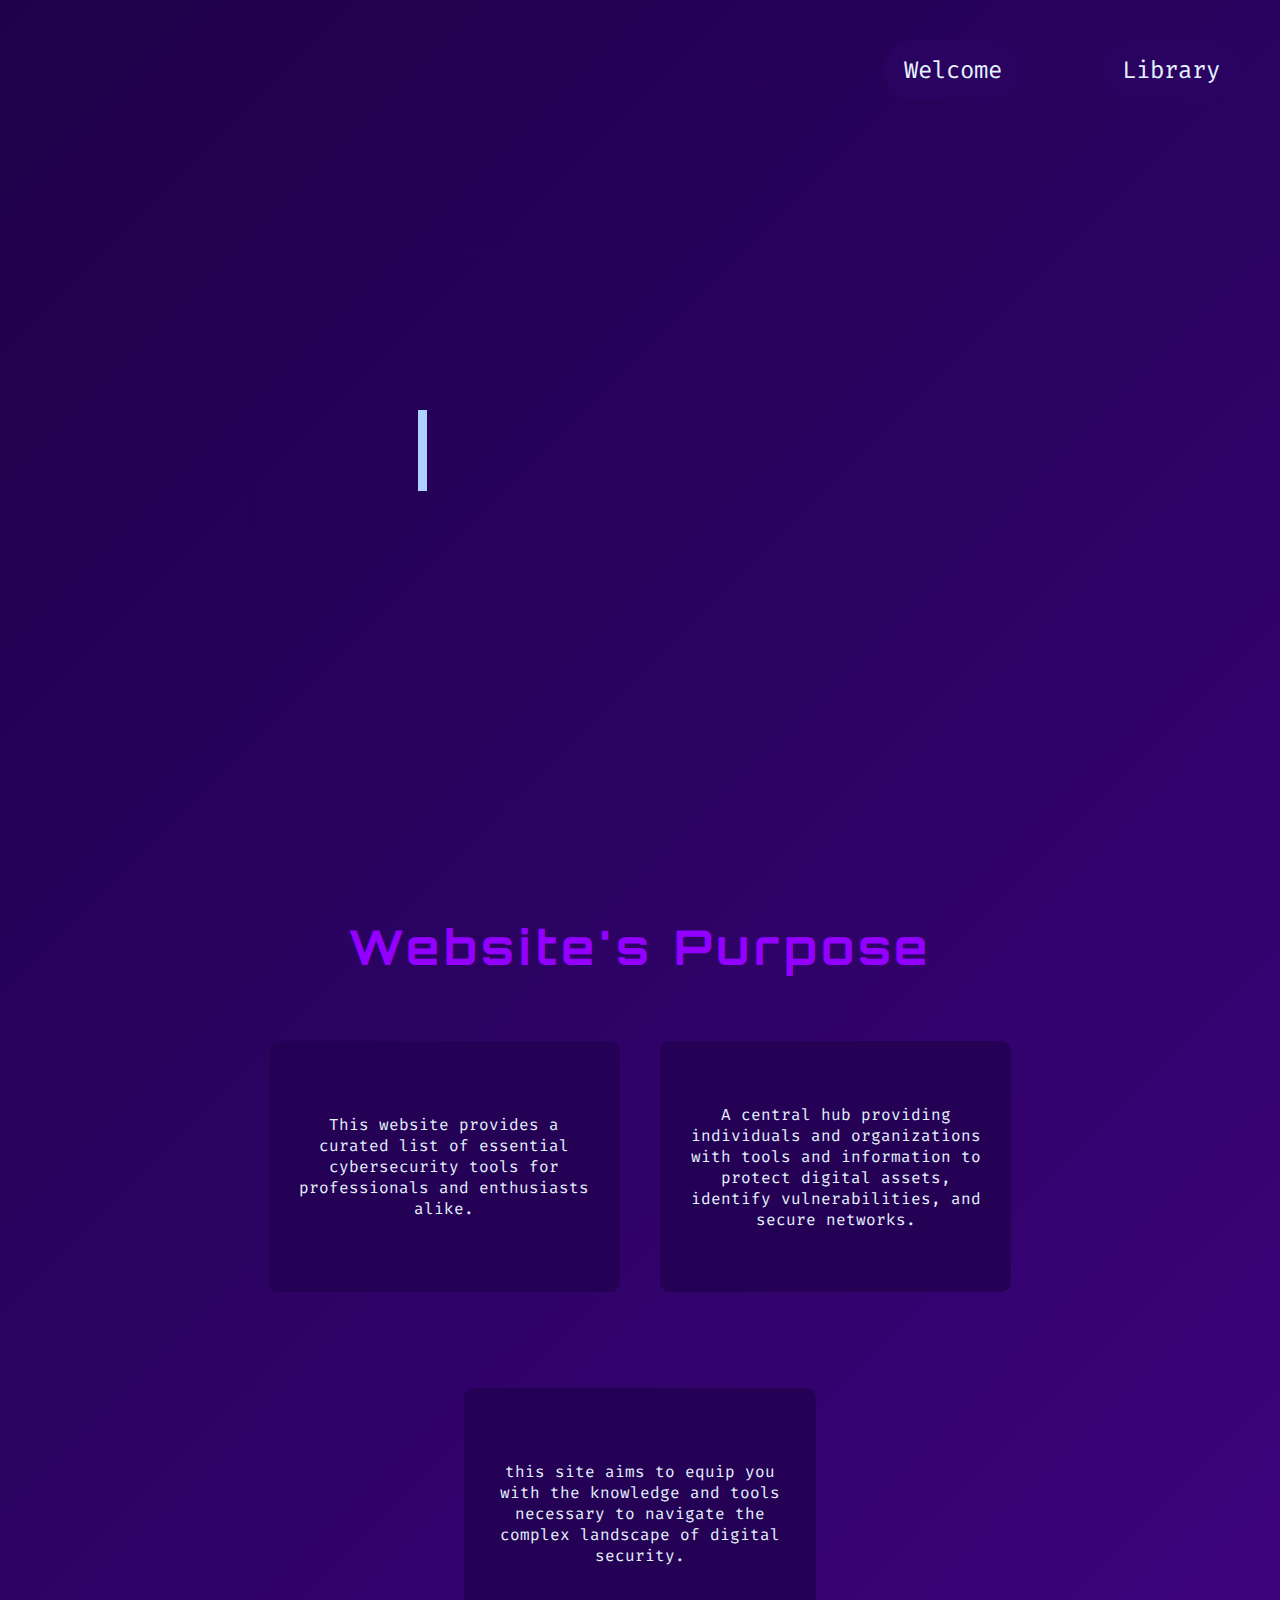
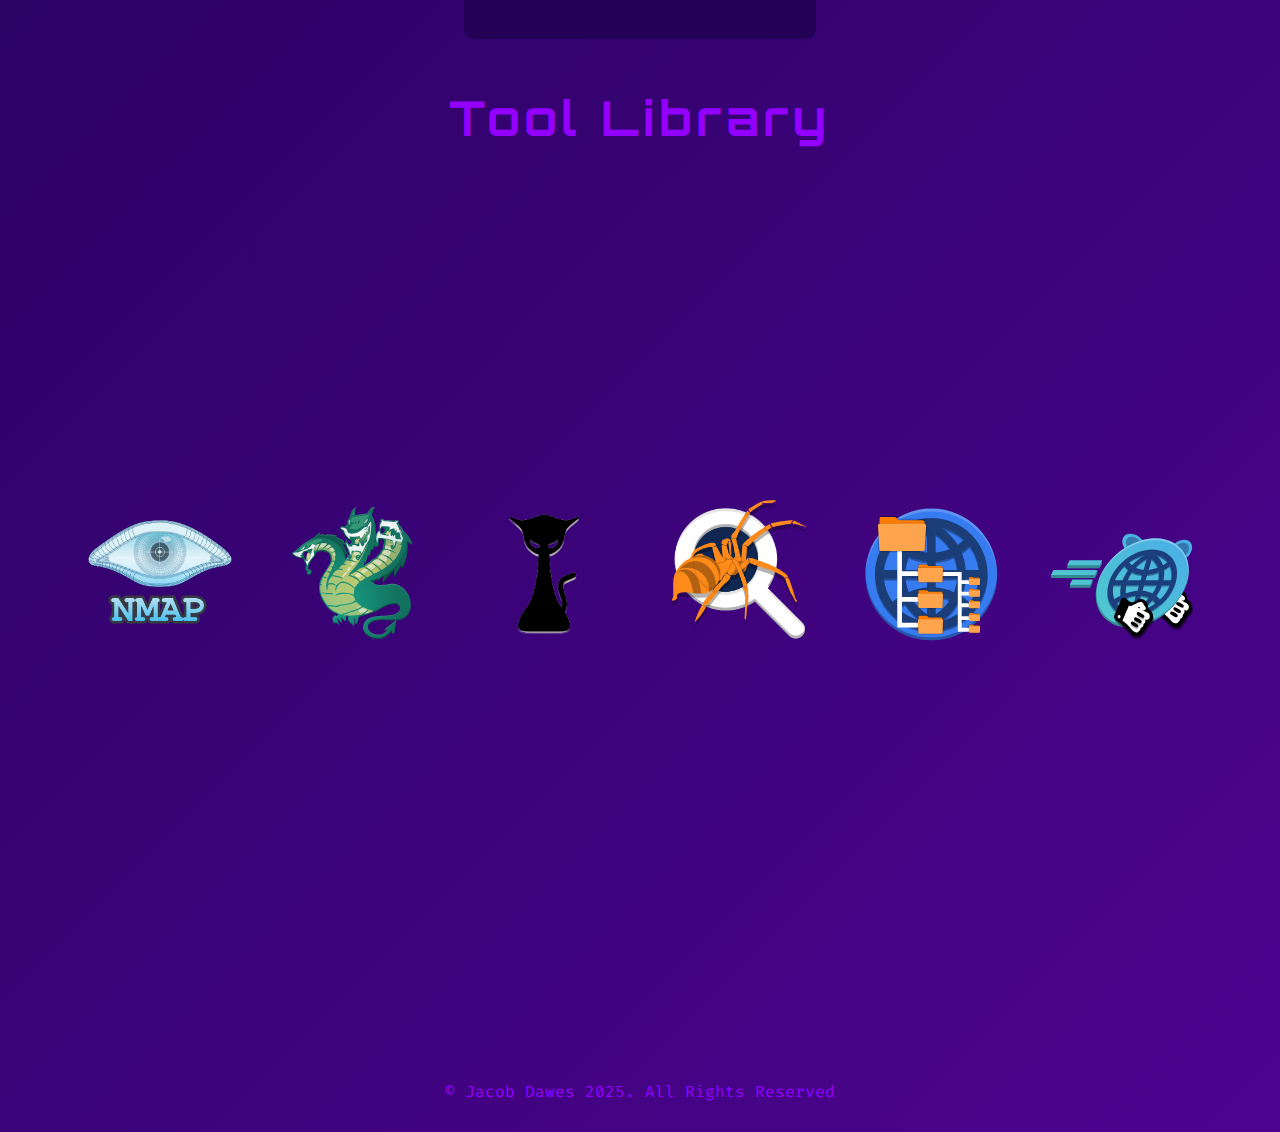
<file: index.html>
<!DOCTYPE html>
<html lang="en">
<head>
    <meta charset="UTF-8">
    <meta name="viewport" content="width=device-width, initial-scale=1.0">
    <link rel="stylesheet" href="styles.css">
    <link href="https://fonts.googleapis.com/css2?family=Orbitron:wght@400;700&family=Fira+Code&display=swap" rel="stylesheet">
    <title>Cybersecurity Tools</title>
</head>
<body id="main-body">
    <nav>
        <a href="#tool-list">Library</a>
        <a href="#about-div">Welcome</a>
    </nav>
    <header><h1 id="title">Cybersecurity Tools</h1></header>
    <a id="back-to-top" href="#main-body">⮝</a>
    <div id="about-div">
        <div><h2 id="about-header">Website's Purpose</h2></div>
        <div id="anchor-div" class="about-content">
            <section class="about-text">
                <p>This website provides a curated list of essential cybersecurity tools for professionals 
            and enthusiasts alike.</p>
            </section>
            <section class="about-text">
                <p>
                    A central hub providing individuals and organizations with 
                    tools and information to protect digital assets, identify vulnerabilities, and secure networks.
                </p>
            </section>
        </div>
        <div class="about-content">
            <section class="about-text">
                <p>
                    this site aims to 
                    equip you with the knowledge and tools necessary to navigate the complex landscape of 
                    digital security.
                </p>
            </section>
        </div>
    </section>
    <section id="tool-list">
        <h2>Tool Library</h2>
        <div>
            <a href="/nmap.html"><img class="tool-item" src="img/nmap-logo-256x256-1.png" alt="Nmap-Logo"></a>
            <a href="/hydra.html"><img class="tool-item" src="img/hydra-logo.svg" alt="Hydra-Logo"></a>
            <a href="/hashcat.html"><img class="tool-item" src="/img/hashcat-removebg-preview.png" alt="hashcat-logo"></a>
            <a href="/exploitdb.html"><img src="img/kali-exploitdb.png" alt="explaoitdb-logo" class="tool-item"></a>
            <img src="img/dirbuster-logo.svg" alt="dirbuster-logo" class="tool-item">
            <img src="img/gobuster-logo.svg" alt="gobuster-logo" class="tool-item">
        </div>
    </section>
    <script src="script.js"></script>
    <footer>
        <p id="copyright" >&copy Jacob Dawes 2025. All Rights Reserved</p>
    </footer>
</body>
</html>
</file>
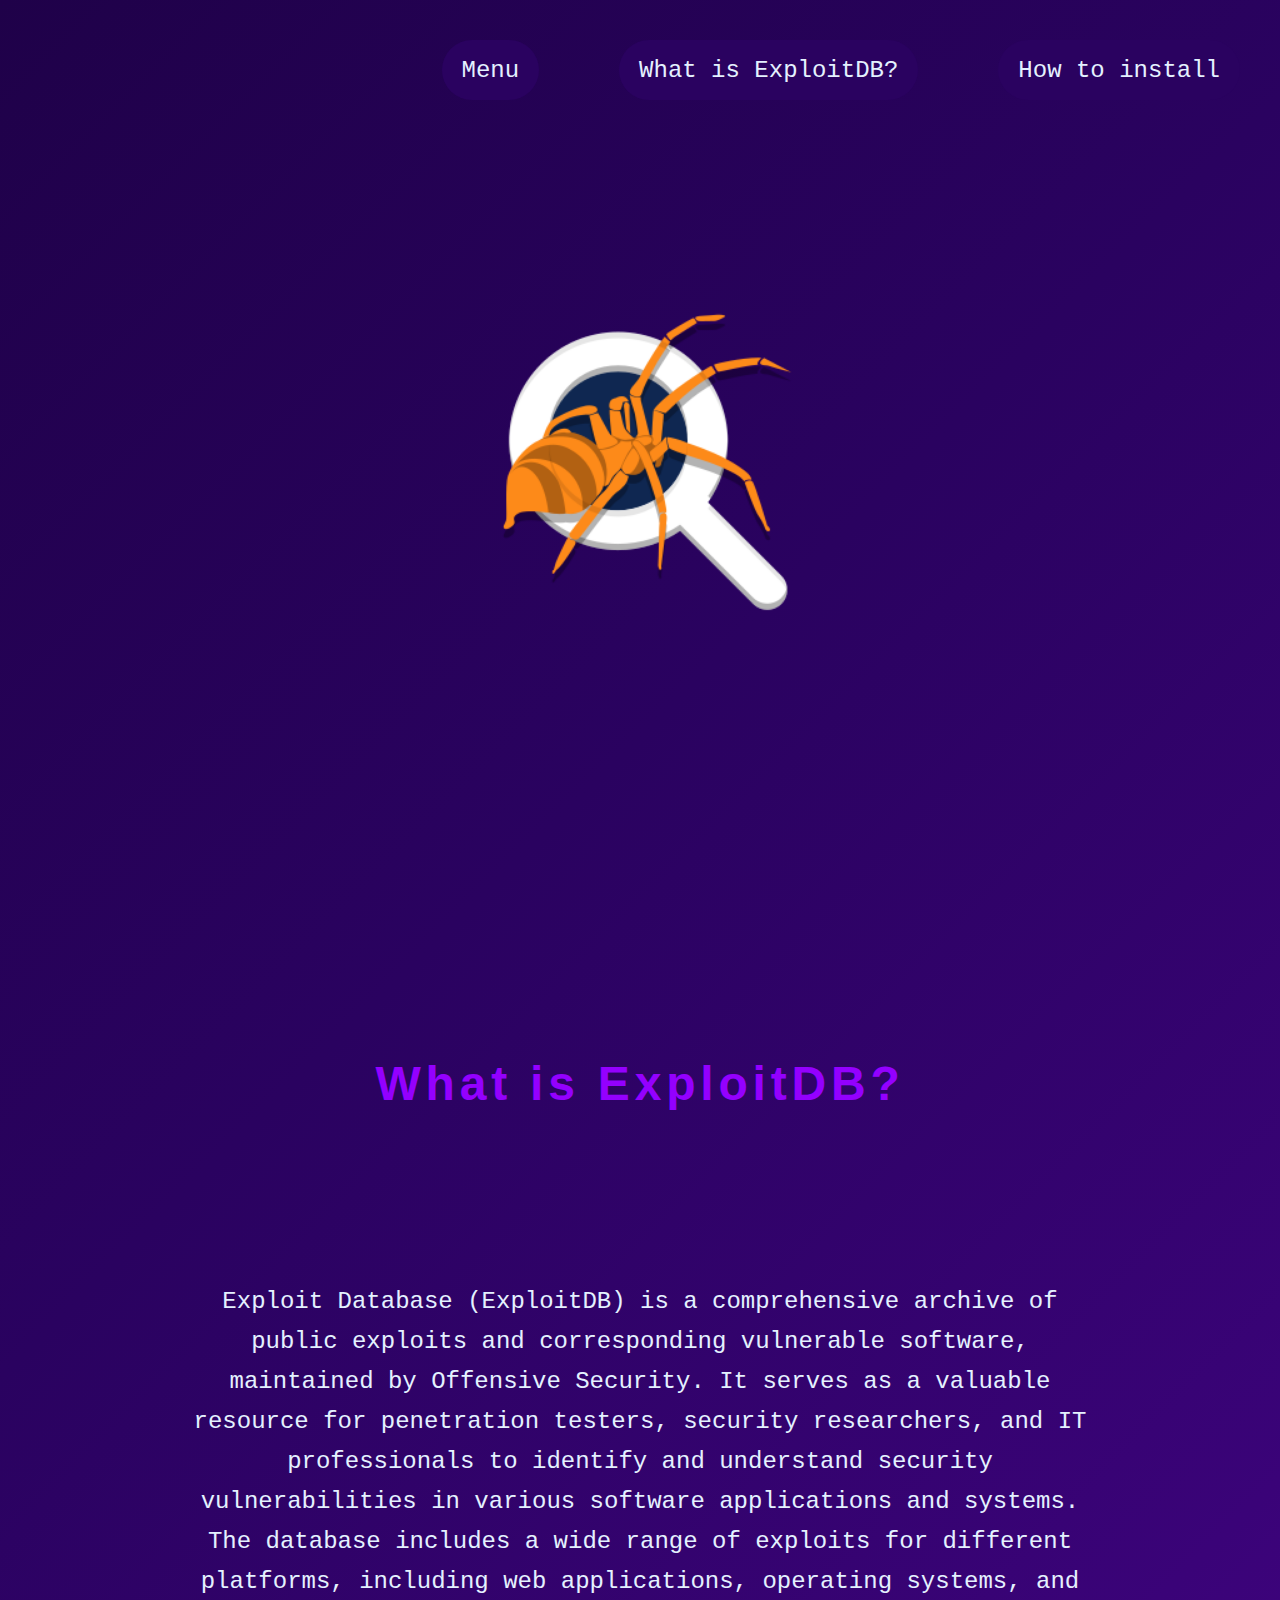
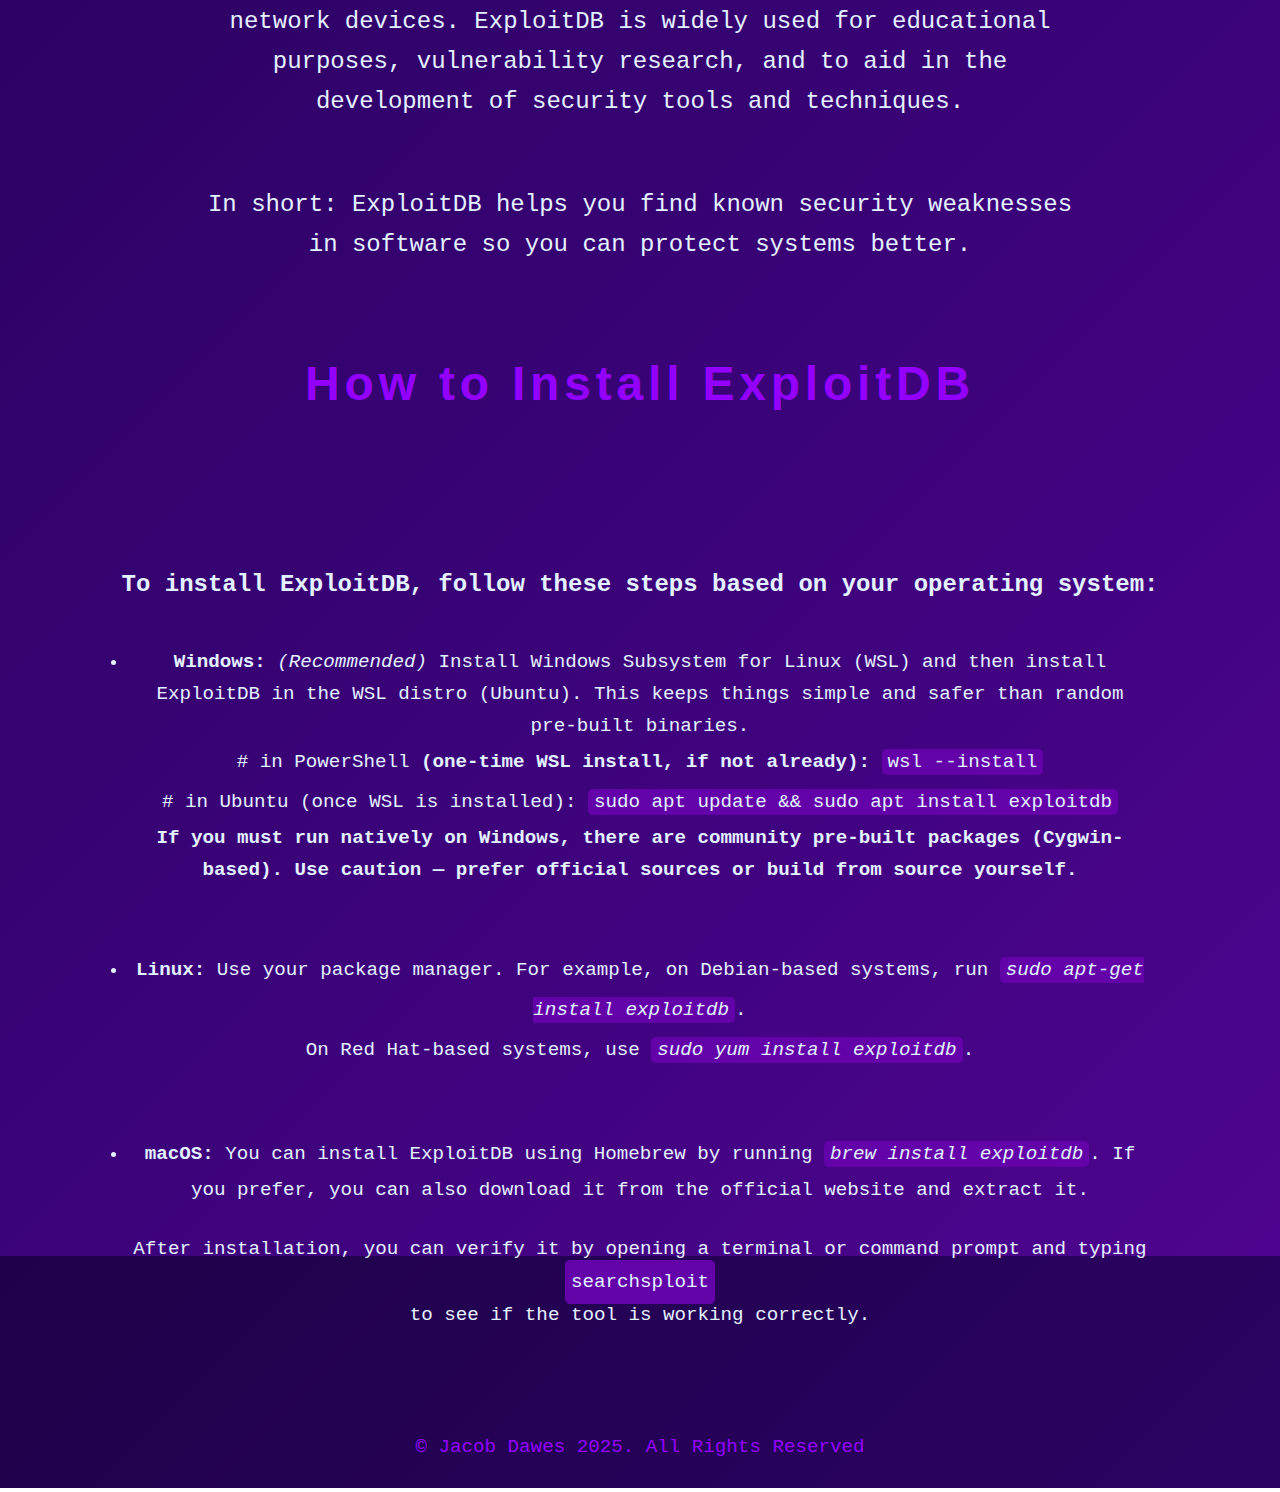
<file: exploitdb.html>
<!DOCTYPE html>
<html lang="en">
<head>
    <meta charset="UTF-8">
    <meta name="viewport" content="width=device-width, initial-scale=1.0">
    <link rel="stylesheet" href="styles.css">
    <title>Tool - ExploitDB</title>
</head>
<body>
    <nav class="tool-nav">
        <a href="#install-header">How to install</a>
        <a href="#about">What is ExploitDB?</a>
        <a href="/index.html">Menu</a>
    </nav>
    <section class="header-section">
        <img class="header-logo" src="img/kali-exploitdb.png" alt="ExploitDB-Logo">
    </section>
    <section id="about">
        <h2>What is ExploitDB?</h2>
        <article id="tool-desc">
            <p>
                Exploit Database (ExploitDB) is a comprehensive archive of public exploits and corresponding vulnerable software, maintained by Offensive Security.
                It serves as a valuable resource for penetration testers, security researchers, and IT professionals to identify and understand security vulnerabilities in various software applications and systems.
                The database includes a wide range of exploits for different platforms, including web applications, operating systems, and network devices.
                ExploitDB is widely used for educational purposes, vulnerability research, and to aid in the development of security tools and techniques.
                <div id="paddingDiv"></div>
                In short:
                ExploitDB helps you find known security weaknesses in software so you can protect systems better.
            </p>
        </article>
    </section>
    <section id="install-section">
        <h2>How to Install ExploitDB</h2>
        <article id="install-instructions">
            <h3 id="install-header">
                To install ExploitDB, follow these steps based on your operating system:
            </h3>
            <ul id="install-list">
                <li><strong>Windows: </strong><em>(Recommended)</em> Install Windows Subsystem for Linux (WSL) and then
                    install ExploitDB in the WSL distro (Ubuntu). This keeps things simple and safer than random pre-built
                    binaries.
                    <br>
                    <p># in PowerShell <strong>(one-time WSL install, if not already): </strong> <code class="code-copy">wsl --install</code></p>
                    <br>
                    <p># in Ubuntu (once WSL is installed): 
                        <code class="code-copy">sudo apt update && sudo apt install exploitdb</code></p>
                    <br>
                    <p><strong>If you must run natively on Windows, there are community pre-built packages (Cygwin-based).
                       Use caution — prefer official sources or build from source yourself.</strong></p>
                </li>
                <li>
                    <strong>Linux: </strong>Use your package manager. For example, on Debian-based systems, run
                    <code class="code-copy"><i>sudo apt-get install exploitdb</i></code>.
                    <br>
                    On Red Hat-based systems, use <code class="code-copy"><i>sudo yum install exploitdb</i></code>.
                </li>
                <li><strong>macOS:</strong> You can install ExploitDB using Homebrew by running
                    <code class="code-copy"><i>brew install exploitdb</i></code>. If you prefer, you can also download it from the official website and extract it.
                </li>
            </ul>
            <p>
                After installation, you can verify it by opening a terminal or command prompt and typing
                <code class="code-copy">searchsploit</code> to see if the tool is working correctly.
            </p>
        </article>
        <script src="script.js"></script>
    <footer>
        <p id="copyright" >&copy Jacob Dawes 2025. All Rights Reserved</p>
    </footer>
</body>
</html>
</file>
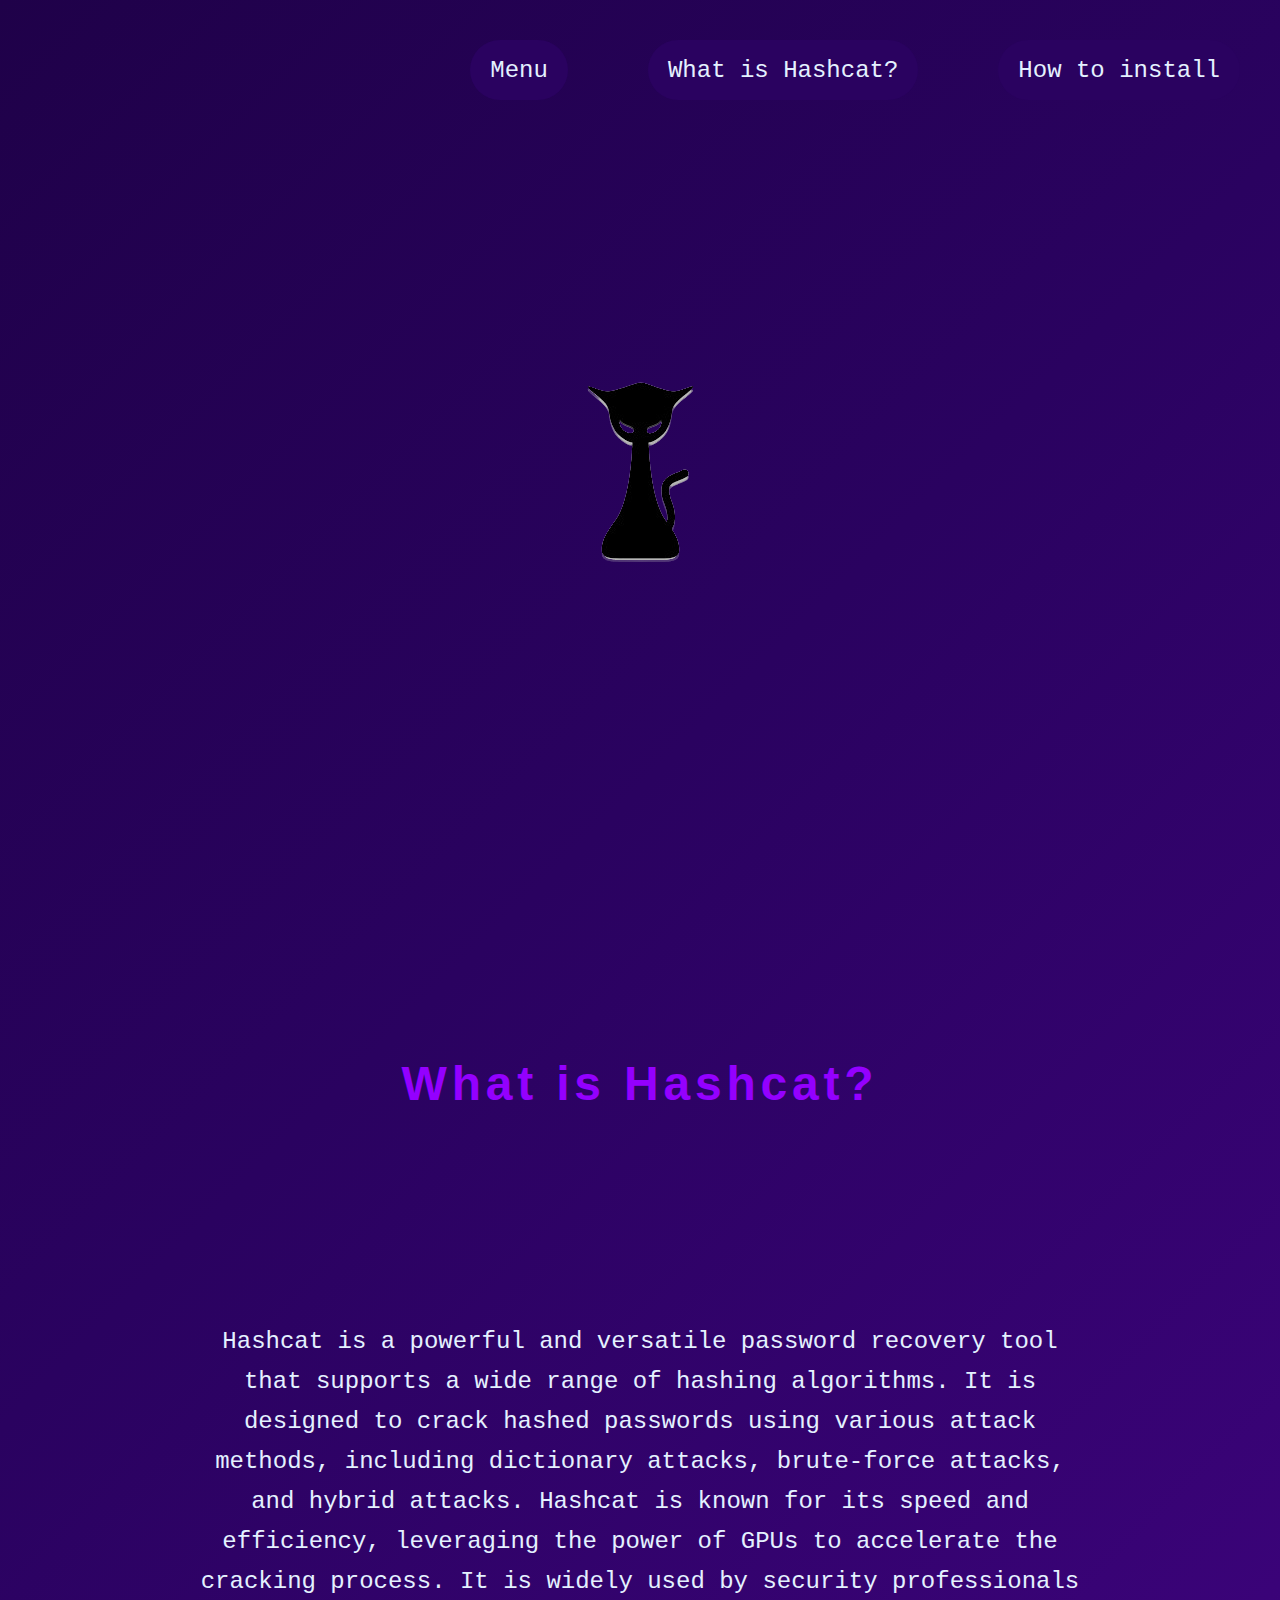
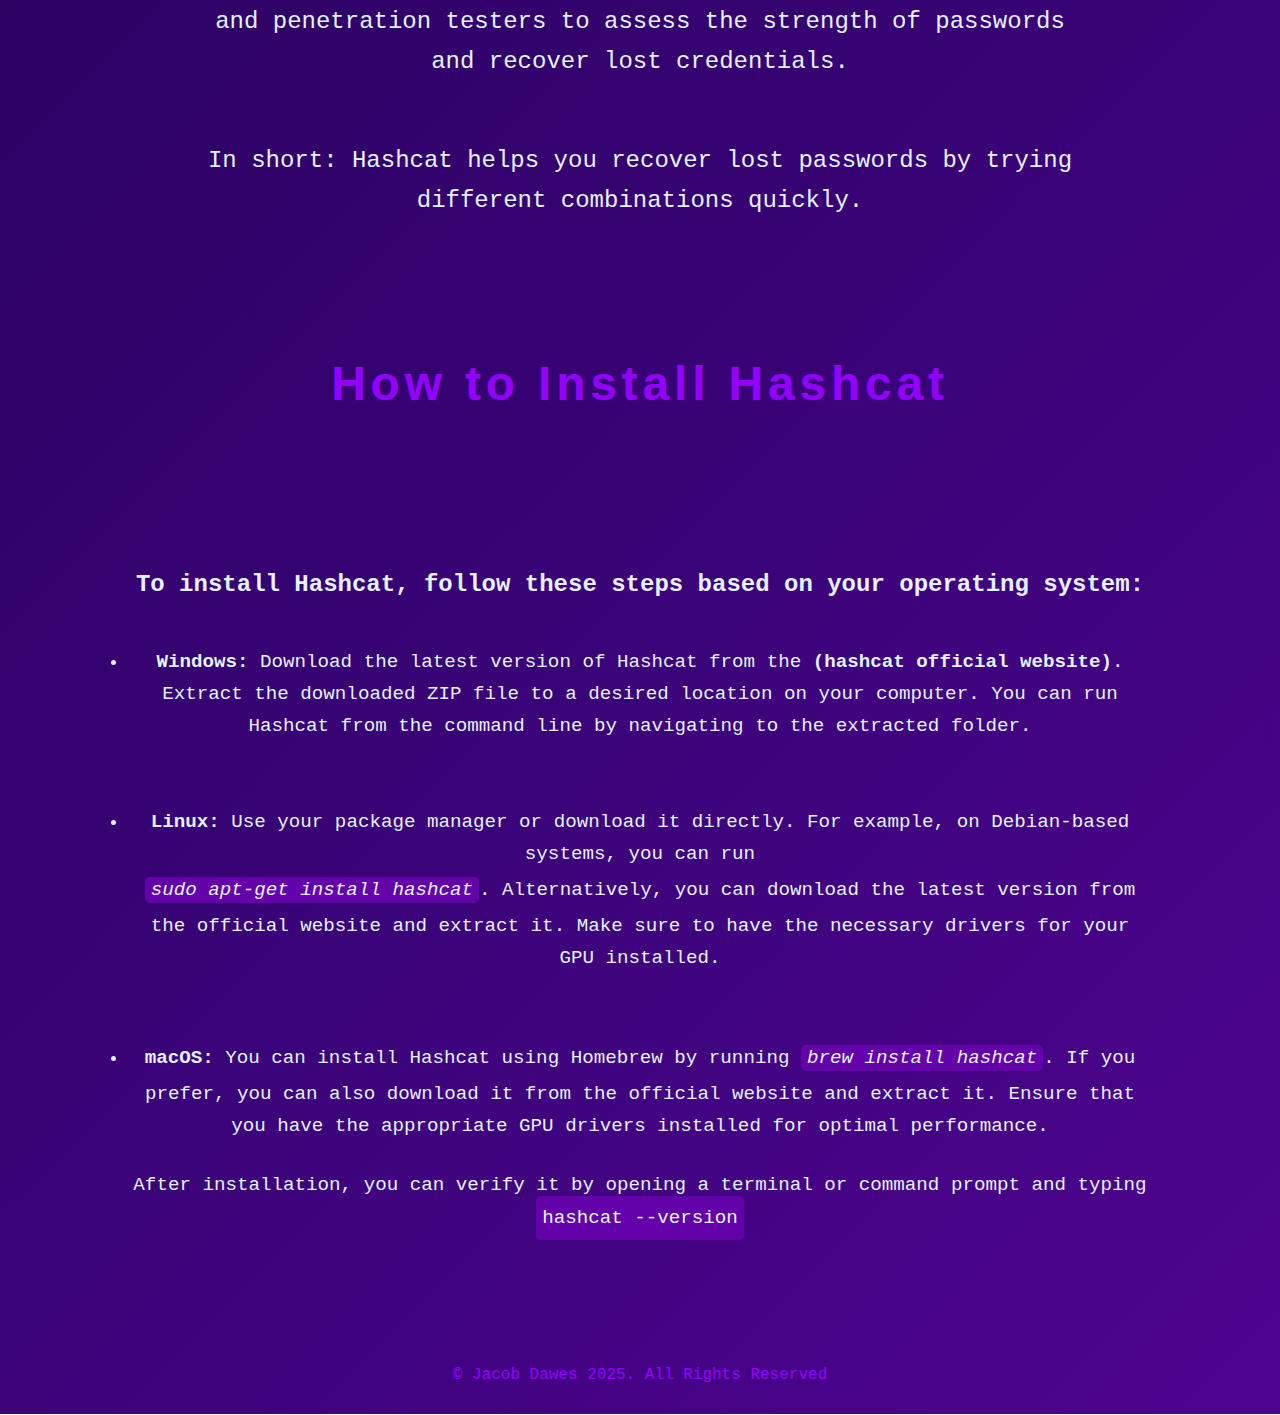
<file: hashcat.html>
<!DOCTYPE html>
<html lang="en">
<head>
    <meta charset="UTF-8">
    <meta name="viewport" content="width=device-width, initial-scale=1.0">
    <link rel="stylesheet" href="styles.css">
    <title>Tools - Hashcat</title>
</head>
<body>
    <nav class="tool-nav">
        <a href="#install-header">How to install</a>
        <a href="#about">What is Hashcat?</a>
        <a href="/index.html">Menu</a>
    </nav>
    <section class="header-section">
        <img src="img/hashcat-removebg-preview.png" alt="Hashcat-logo">
    </section>
    <section id="about">
        <h2>What is Hashcat?</h2>
        <article id="tool-desc">
            <p>
                Hashcat is a powerful and versatile password recovery tool that supports a wide range of hashing algorithms.
                It is designed to crack hashed passwords using various attack methods, including dictionary attacks, brute-force attacks, and hybrid attacks.
                Hashcat is known for its speed and efficiency, leveraging the power of GPUs to accelerate the cracking process.
                It is widely used by security professionals and penetration testers to assess the strength of passwords and recover lost credentials.
                <br>
                <div id="paddingDiv"></div>
                In short:
                Hashcat helps you recover lost passwords by trying different combinations quickly.
            </p>
        </article>
    </section>
    <section id="install-section">
        <h2>How to Install Hashcat</h2>
        <article id="install-instructions">
            <h3 id="install-header">
                To install Hashcat, follow these steps based on your operating system:
            </h3>
            <ul id="install-list">
                <li><strong>Windows:</strong> Download the latest version of Hashcat from the <strong><a href="https://hashcat.net/hashcat/">(hashcat official website)</a></strong>. Extract the downloaded ZIP file to a desired location on your computer. You can run Hashcat from the command line by navigating to the extracted folder.</li>
                <li><strong>Linux:</strong> Use your package manager or download it directly. For example, on Debian-based systems, you can run <br> <code class="code-copy"><i>sudo apt-get install hashcat</i></code>. Alternatively, you can download the latest version from the official website and extract it. Make sure to have the necessary drivers for your GPU installed.</li>
                <li><strong>macOS:</strong> You can install Hashcat using Homebrew by running <code class="code-copy"><i>brew install hashcat</i></code>. If you prefer, you can also download it from the official website and extract it. Ensure that you have the appropriate GPU drivers installed for optimal performance.</li>
            </ul>
            <p>
                After installation, you can verify it by opening a terminal or command prompt and typing <code class="code-copy">hashcat --version</code>
            </p>
        </article>
    </section>
    <script src="script.js"></script>
    <footer>
        <p id="copyright" >&copy Jacob Dawes 2025. All Rights Reserved</p>
    </footer>
</body>
</html>
</file>
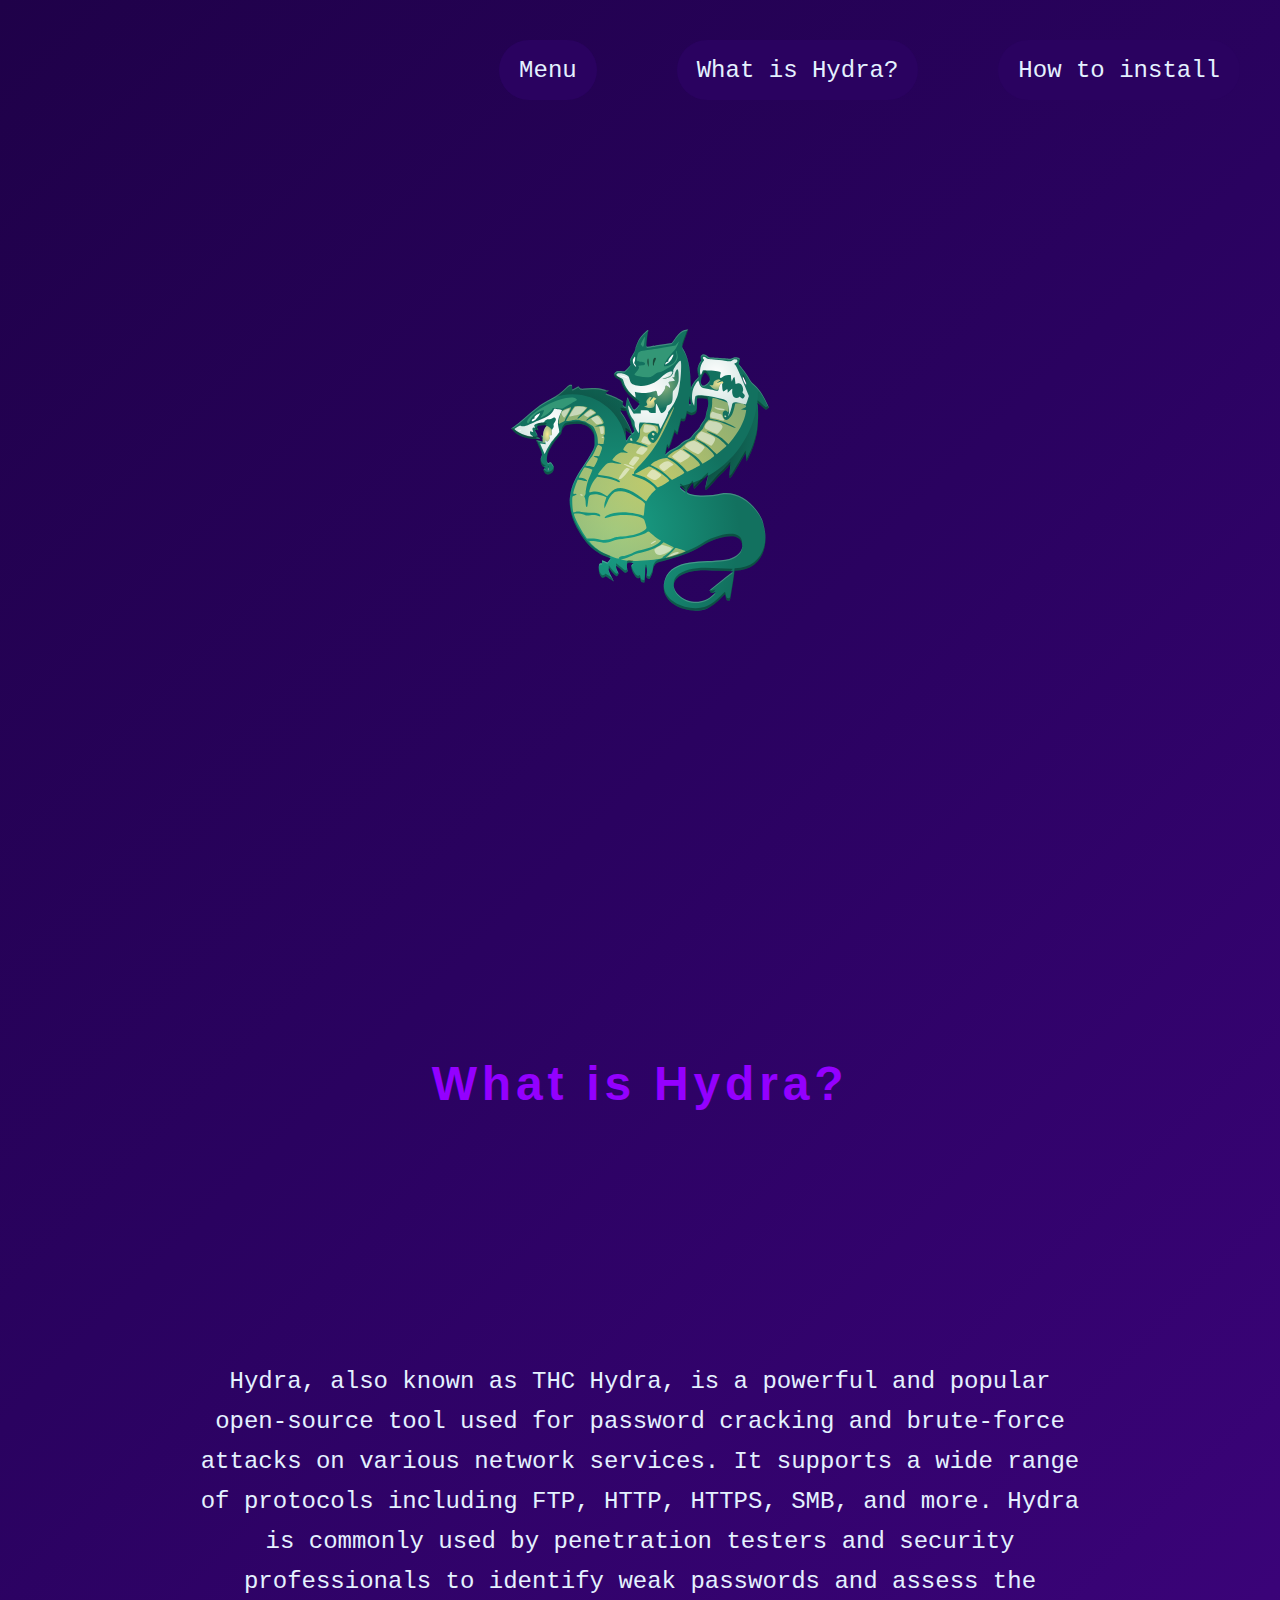
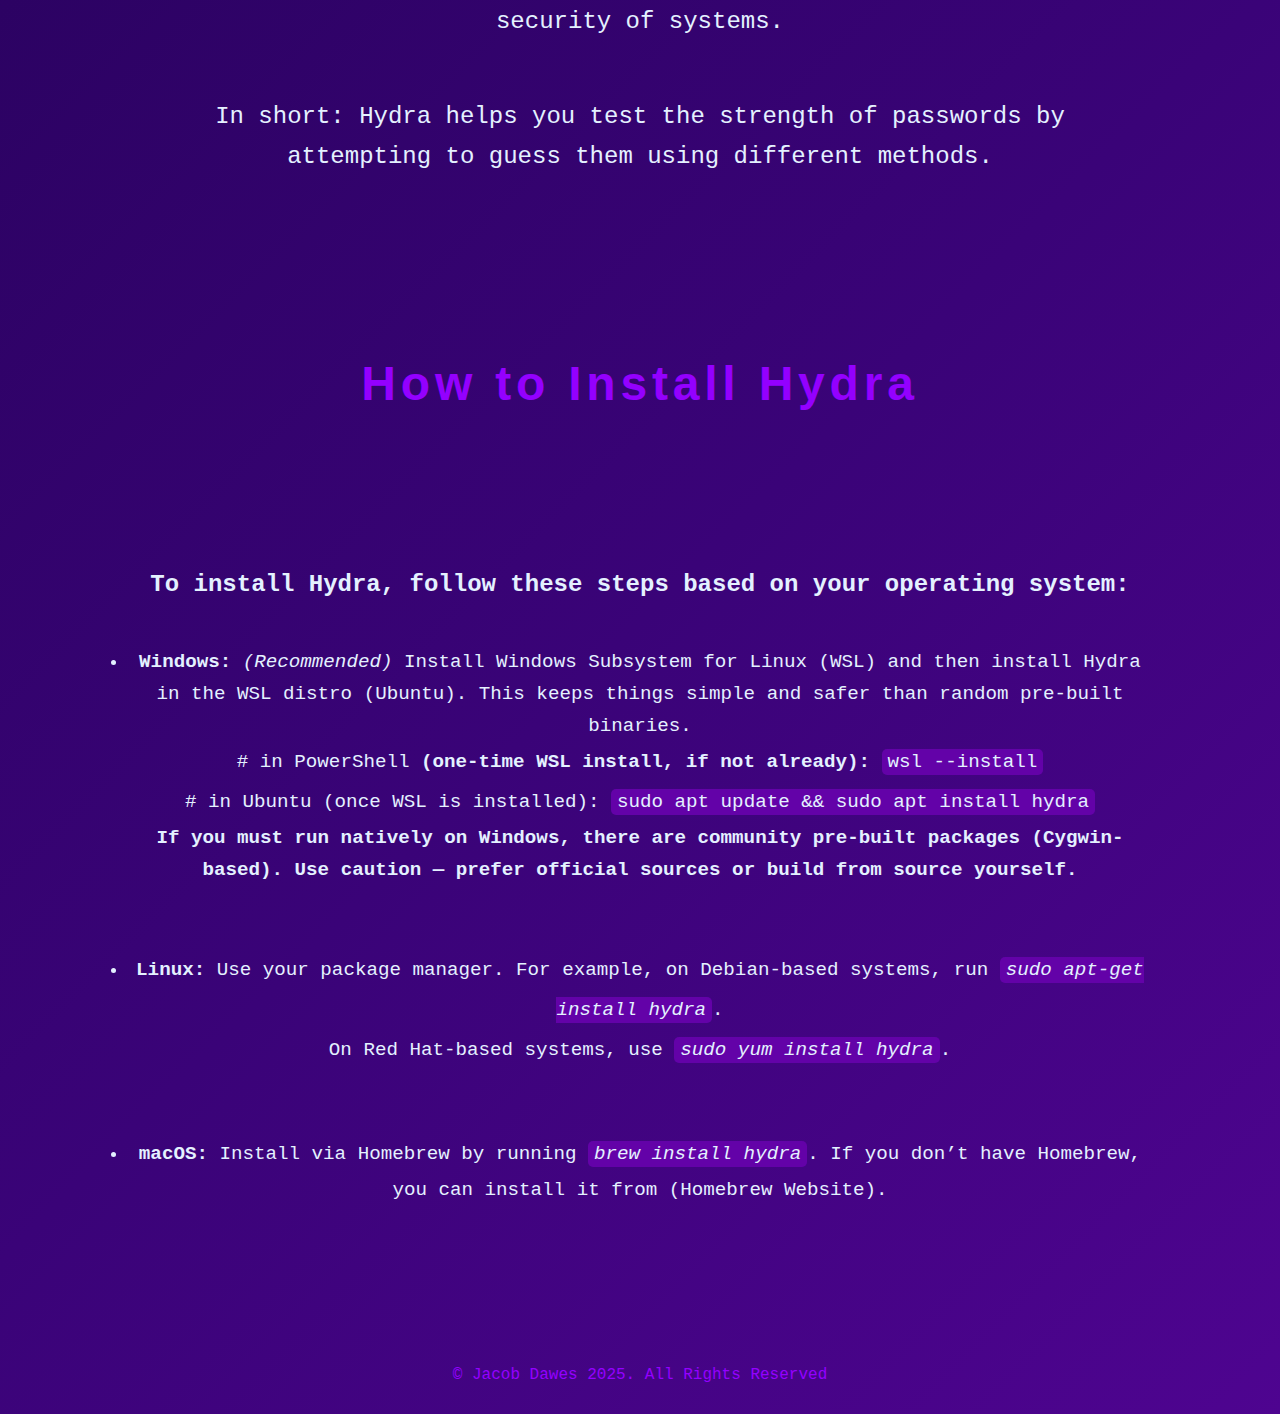
<file: hydra.html>
<!DOCTYPE html>
<html lang="en">

<head>
    <meta charset="UTF-8">
    <meta name="viewport" content="width=device-width, initial-scale=1.0">
    <link rel="stylesheet" href="styles.css">
    <title>Tool - Hydra</title>
</head>

<body>
    <nav class="tool-nav">
        <a href="#install-header">How to install</a>
        <a href="#about">What is Hydra?</a>
        <a href="/index.html">Menu</a>
    </nav>
    <section class="header-section">
        <img class="header-logo" src="img/hydra-logo.svg" alt="Hydra-Logo">
    </section>
    <section id="about">
        <h2>What is Hydra?</h2>
        <article id="tool-desc">
            <p>
                Hydra, also known as THC Hydra, is a powerful and popular open-source tool used for password cracking
                and brute-force attacks on various network services.
                It supports a wide range of protocols including FTP, HTTP, HTTPS, SMB, and more.
                Hydra is commonly used by penetration testers and security professionals to identify weak passwords and
                assess the security of systems.
                <br>
            <div id="paddingDiv"></div>
            In short:
            Hydra helps you test the strength of passwords by attempting to guess them using different methods.
            </p>
        </article>
    </section>
    <section id="install-section">
        <h2>How to Install Hydra</h2>
        <article id="install-instructions">
            <h3 id="install-header">
                To install Hydra, follow these steps based on your operating system:
            </h3>
            <ul id="install-list">
                <li><strong>Windows: </strong><em>(Recommended)</em> Install Windows Subsystem for Linux (WSL) and then
                    install Hydra in the WSL distro (Ubuntu). This keeps things simple and safer than random pre-built
                    binaries.
                    <br>
                    <p># in PowerShell <strong>(one-time WSL install, if not already): </strong> <code class="code-copy">wsl --install</code></p>
                    <br>
                    <p># in Ubuntu (once WSL is installed): <code class="code-copy">sudo apt update && sudo apt install hydra</code></p>
                    <br>
                    <p><strong>If you must run natively on Windows, there are community pre-built packages (Cygwin-based).
                       Use caution — prefer official sources or build from source yourself.</strong></p>
                </li>
                <li>
                    <strong>Linux: </strong>Use your package manager. For example, on Debian-based systems, run
                    <code class="code-copy"><i>sudo apt-get install hydra</i></code>.
                    <br>
                    On Red Hat-based systems, use <code class="code-copy"><i>sudo yum install hydra</i></code>.
                </li>
                <li>
                    <strong>macOS: </strong>Install via Homebrew by running <code class="code-copy"><i>brew install hydra</i></code>. If you
                    don’t have Homebrew, you can install it from <a href="https://brew.sh/">(Homebrew Website)</a>.
                </li>
            </ul>
    </section>
    <script src="script.js"></script>
    <footer>
        <p id="copyright">&copy Jacob Dawes 2025. All Rights Reserved</p>
    </footer>
</body>

</html>
</file>
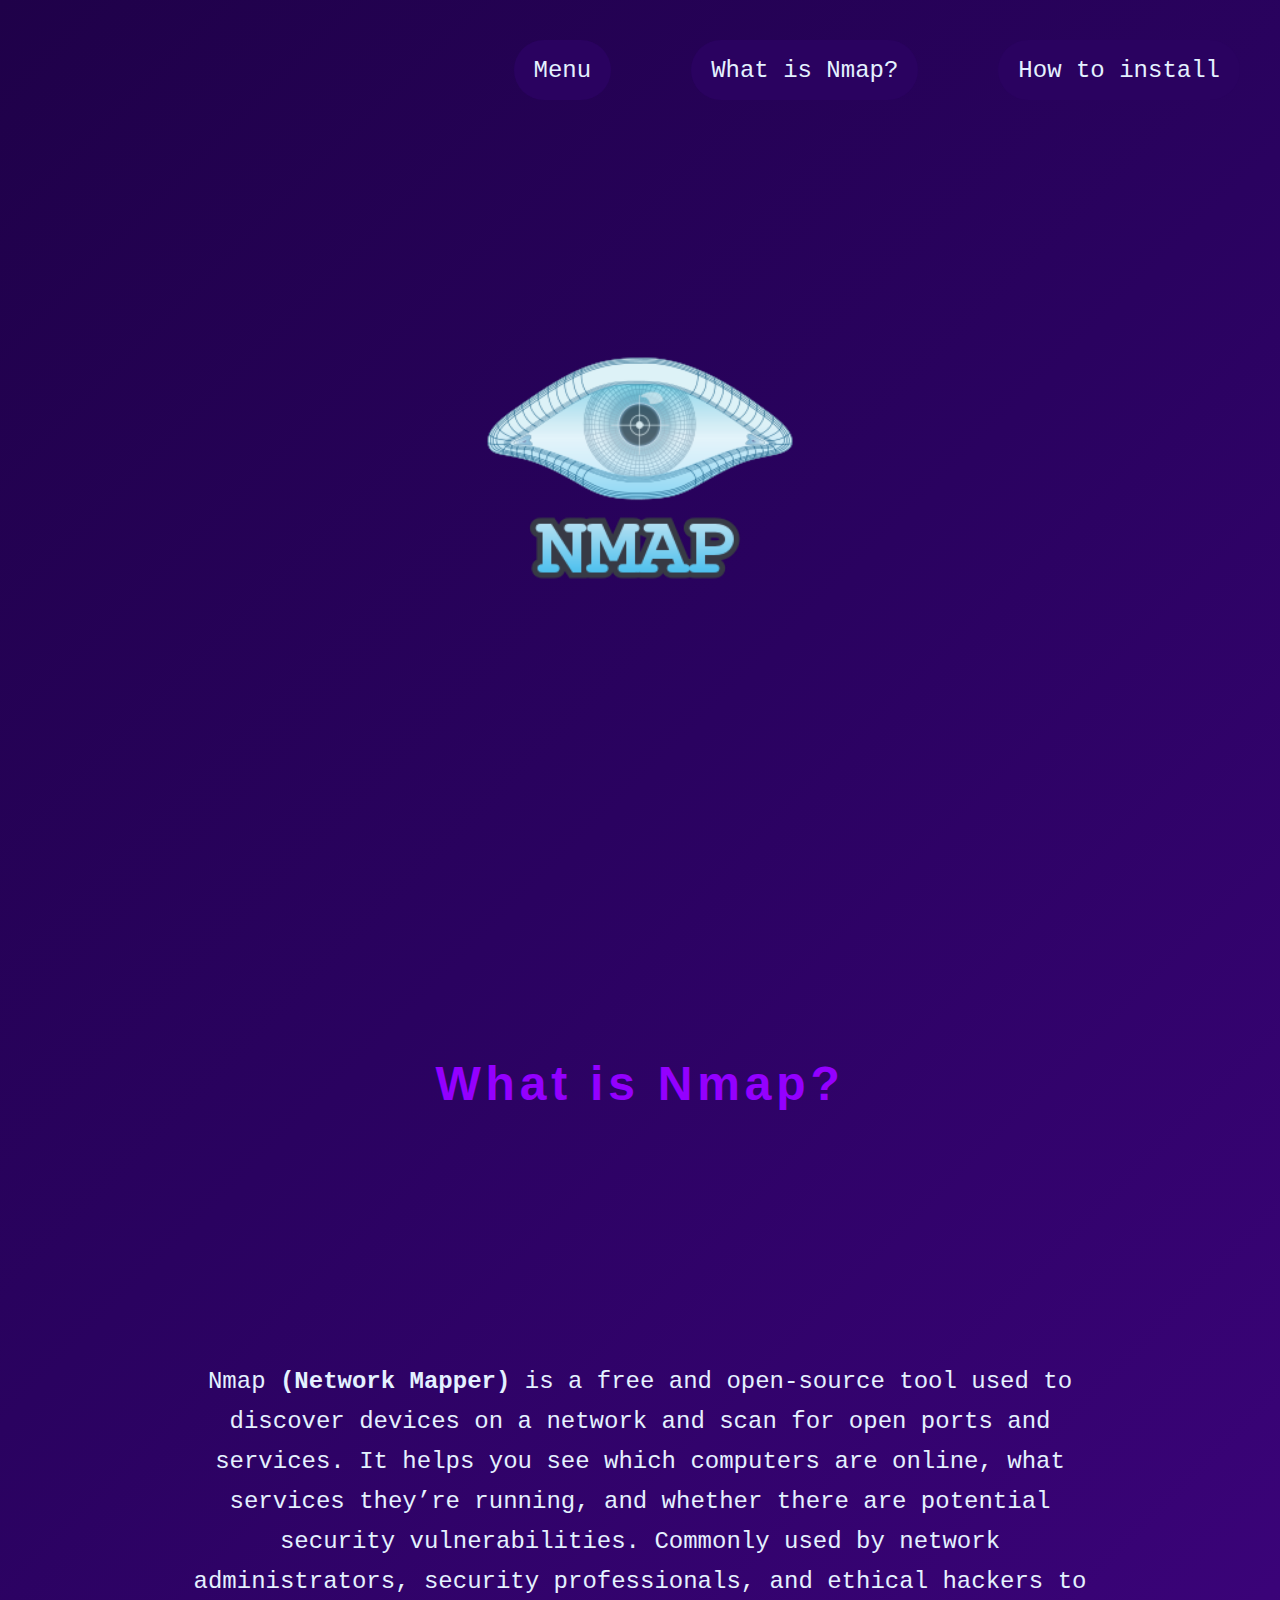
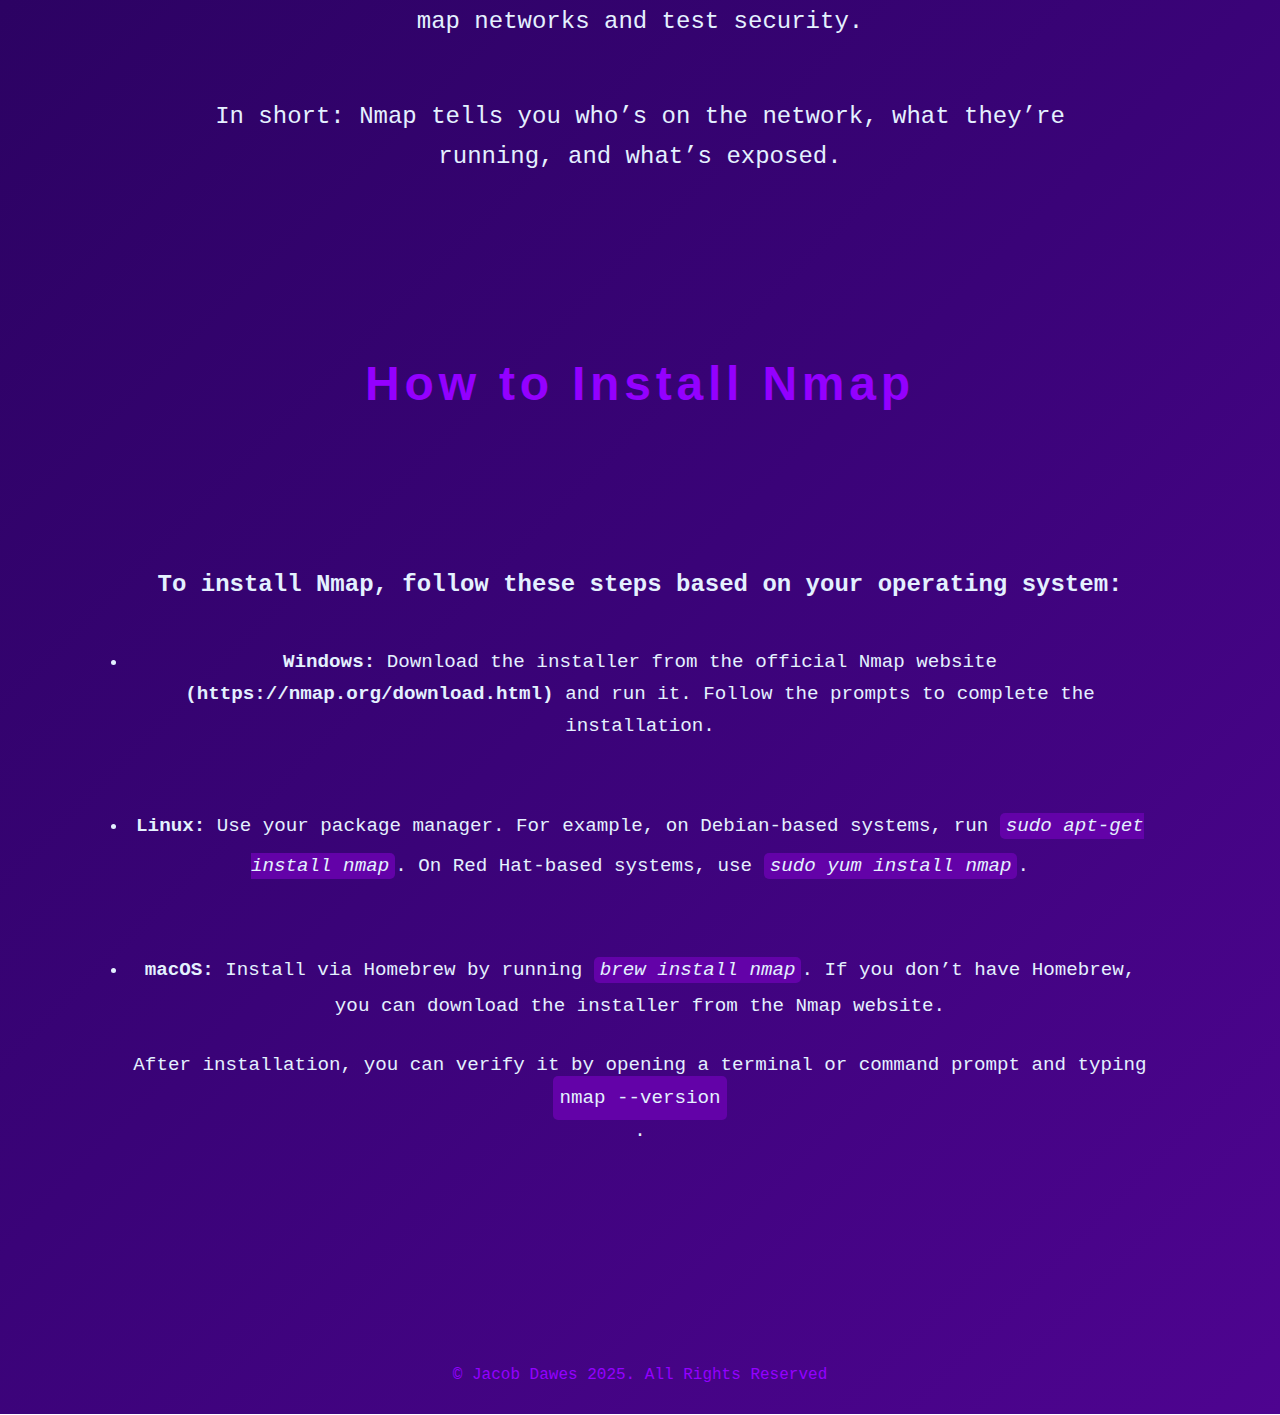
<file: nmap.html>
<!DOCTYPE html>
<html lang="en">
<head>
    <meta charset="UTF-8">
    <meta name="viewport" content="width=device-width, initial-scale=1.0">
    <link rel="stylesheet" href="styles.css">
    <title>Tools - Nmap</title>
</head>
<body>
    <nav class="tool-nav">
        <a href="#install-header">How to install</a>
        <a href="#about">What is Nmap?</a>
        <a href="/index.html">Menu</a>
    </nav>
    <section class="header-section">
        <img class="header-logo" src="img/nmap-logo-256x256-1.png" alt="Nmap-Logo">
    </section>
    <section id="about" class="nmaps-section">
        <h2>What is Nmap?</h2>
        <article id="tool-desc">
            <p>
                Nmap <strong>(Network Mapper)</strong> is a free and open-source tool used to discover devices on a network and scan for open ports and services.
                It helps you see which computers are online, what services they’re running, and whether there are potential security vulnerabilities.
                Commonly used by network administrators, security professionals, and ethical hackers to map networks and test security.
                <br>
                <div id="paddingDiv"></div>
                In short:
                Nmap tells you who’s on the network, what they’re running, and what’s exposed.
            </p>
        </article>
    </section>
    <section id="install-section" class="nmaps-section">
        <h2>How to Install Nmap</h2>
        <article id="install-instructions">
            <h3 id="install-header">
                To install Nmap, follow these steps based on your operating system:
            </h3>
            <ul id="install-list">
                <li><strong>Windows:</strong> Download the installer from the official Nmap website <strong><a href="https://nmap.org/download.html">(https://nmap.org/download.html)</a></strong> and run it. Follow the prompts to complete the installation.</li>
                <li><strong>Linux:</strong> Use your package manager. For example, on Debian-based systems, run <code class="code-copy"><i>sudo apt-get install nmap</i></code>. On Red Hat-based systems, use <code class="code-copy"><i>sudo yum install nmap</i></code>.</li>
                <li><strong>macOS:</strong> Install via Homebrew by running <code class="code-copy"><i>brew install nmap</i></code>. If you don’t have Homebrew, you can download the installer from the Nmap website.</li>
            </ul>
            <p>
                After installation, you can verify it by opening a terminal or command prompt and typing <code class="code-copy">nmap --version</code>.
            </p>
        </article>
    </section>
    <script src="script.js"></script>
    <footer>
        <p id="copyright" >&copy Jacob Dawes 2025. All Rights Reserved</p>
    </footer>
</body>
</html>
</file>
<file: styles.css>
* {
    padding: 0;
    margin: 0;
}

html {
    scroll-behavior: smooth;
    scroll-snap-type: proximity;
}

h2{
    font-family: 'Orbitron', sans-serif;
    text-align: center;
    margin-bottom: 2rem;
    letter-spacing: .1em;
}

h1{
    font-family: 'Orbitron', sans-serif;
    overflow: hidden;
    border-right: .15em solid #AED2FF;
    white-space: nowrap;
    letter-spacing: .1em;
    animation: typing 3s steps(16, end) infinite, blink .95s step-end infinite;
    width: 0;
}

@keyframes typing {
    0% {
        width: 0
    }

    40% {
        width: 16ch
    }

    /* fully typed */
    60% {
        width: 16ch
    }

    /* hold for a bit */
    100% {
        width: 0
    }
}

@keyframes blink {

    from,
    to {
        border-color: transparent
    }

    50% {
        border-color: #AED2FF;
    }
}

body {
    font-family: 'Fira Code', monospace;
    text-align: center;
    background: linear-gradient(135deg, #1f0149, #2a0260, #3a0378, #4e0490);
    color: #E4F1FF;
    height: 100%;
    margin: 0;
}

header {
    display: flex;
    height: 100vh;
    vertical-align: middle;
    align-items: center;
    justify-content: center;
}

h1 {
    font-size: 4rem;
    color: #AED2FF;
}

h2 {
    color: #9400FF;
    font-size: 3rem;
    margin-top: 1rem;
}

#install-list li p {
    display: inline;
    margin: 0;
    font-family: inherit;
}

code {
    background-color: #6302a8;
    padding: 2px 6px;
    border-radius: 5px;
    cursor: pointer;
    line-height: 2.5rem;
    font-size: 1.2rem;
    transition: color 0.3s ease-in-out;
}

code:hover {
    color: #0088ff;
}

h3 {
    font-size: 1.5rem;
    margin-bottom: 1rem;
}

a {
    text-decoration: none;
    color: inherit;
}

#install-list li {
    margin: 2rem;
    line-height: 2rem;
}

section {
    height: 100vh;
}

.header-section {
    display: flex;
    flex-direction: row;
    align-items: center;
    justify-content: center;
    margin: 0 auto;
    width: 60%;
    gap: 20rem;
}

.header-section img {
    margin-bottom: 15rem;
}

#title {
    position: relative;
}

#title::after {
    content: "";
    position: absolute;
    height: 6px;
    background-color: #AED2FF;
    bottom: -15px;
    left: 0;
    width: 0;
    transition: width 0.6s ease-in-out;
}

#tool-desc {
    width: 70%;
    line-height: 2.5rem;
    height: 80%;
    font-size: 1.5rem;
    margin: 0 auto;
    text-align: center;
}

.header-logo {
    width: 20rem;
    height: 20rem;
}

#install-section h2 {
    padding-bottom: 10%;
}

#install-section p,
ul {
    display: flex;
    flex-direction: column;
    margin: 0 auto;
    font-size: 1.2rem;
    width: 85%;
    justify-content: center;
    align-items: center;
}

#paddingDiv {
    height: 12%;
}

nav a {
    display: flex;
    font-size: 1.5rem;
    width: auto;
    height: 20px;
    float: right;
    text-decoration: none;
    align-items: center;
    color: #E4F1FF;
    justify-content: center;
    border-radius: 40px;
    margin: 40px;
    padding: 20px;
    background-color: #2a0260;
    transition: transform 0.5s ease-in-out;
    transition: background-color 0.3s ease-in-out;
}

nav a:hover {
    background-color: #9400FF;
    color: #1f0149;
    box-shadow: 4px 3px 5px #9400FF, -3px -3px 5px #9400FF;
    transform: scale(1.05);
}

#title:hover {
    cursor: default;
}

#title:hover::after {
    width: 100%;
}

#about {
    display: grid;
    justify-content: center;
}

.about-content {
    display: flex;
    justify-content: center;
    align-items: center;
    height: 100%;
    gap: 2.5rem;
    padding-bottom: 2rem; ;
    padding-top: 2rem;
    margin-top: 2rem;
}

#back-to-top {
    position: fixed;
    bottom: 20px;
    right: 20px;
    opacity: 0;
    pointer-events: none;
    transition: opacity 0.3s ease-in-out;
    background-color: #2a0260;
    color: #E4F1FF;
    padding: 10px 15px;
    border-radius: 50%;
    text-align: center;
    font-size: 1.5rem;
    text-decoration: none;
    box-shadow: 2px 2px 5px rgba(0, 0, 0, 0.3);
    transition: background-color 0.3s ease-in-out, transform 0.3s ease-in-out;
}

#back-to-top.show {
    opacity: 1;
    pointer-events: auto;
}

#back-to-top:hover {
    background-color: #9400FF;
    color: #1f0149;
    box-shadow: 4px 3px 5px #9400FF, -3px -3px 5px #9400FF;
    transform: scale(1.1);
}

.about-text {
    background-color: #240154;
    padding: 2%;
    display: flex;
    text-align: center;
    align-items: center;
    width: 300px;
    height: 200px;
    border-radius: 10px;
    transition: all 0.3s ease-in-out;
}

.about-text:hover {
    background-position: right center;
    background: #9f55f4;
    cursor: default;
    color: #27005D;
    box-shadow: 4px 3px 5px #9f55f4, -3px -3px 5px #9f55f4;
    transform: scale(1.1);
}

#tool-list {
    display: grid;
}

.tool-item {
    width: 150px;
    height: 150px;
    margin: 1rem;
    transition: all 0.3s ease-in-out;
}

.tool-item:hover {
    transform: scale(1.1);
}

#copyright {
    padding: 30px;
    color: #9400FF;
}

footer {
    padding-top: 5rem;
}
</file>
